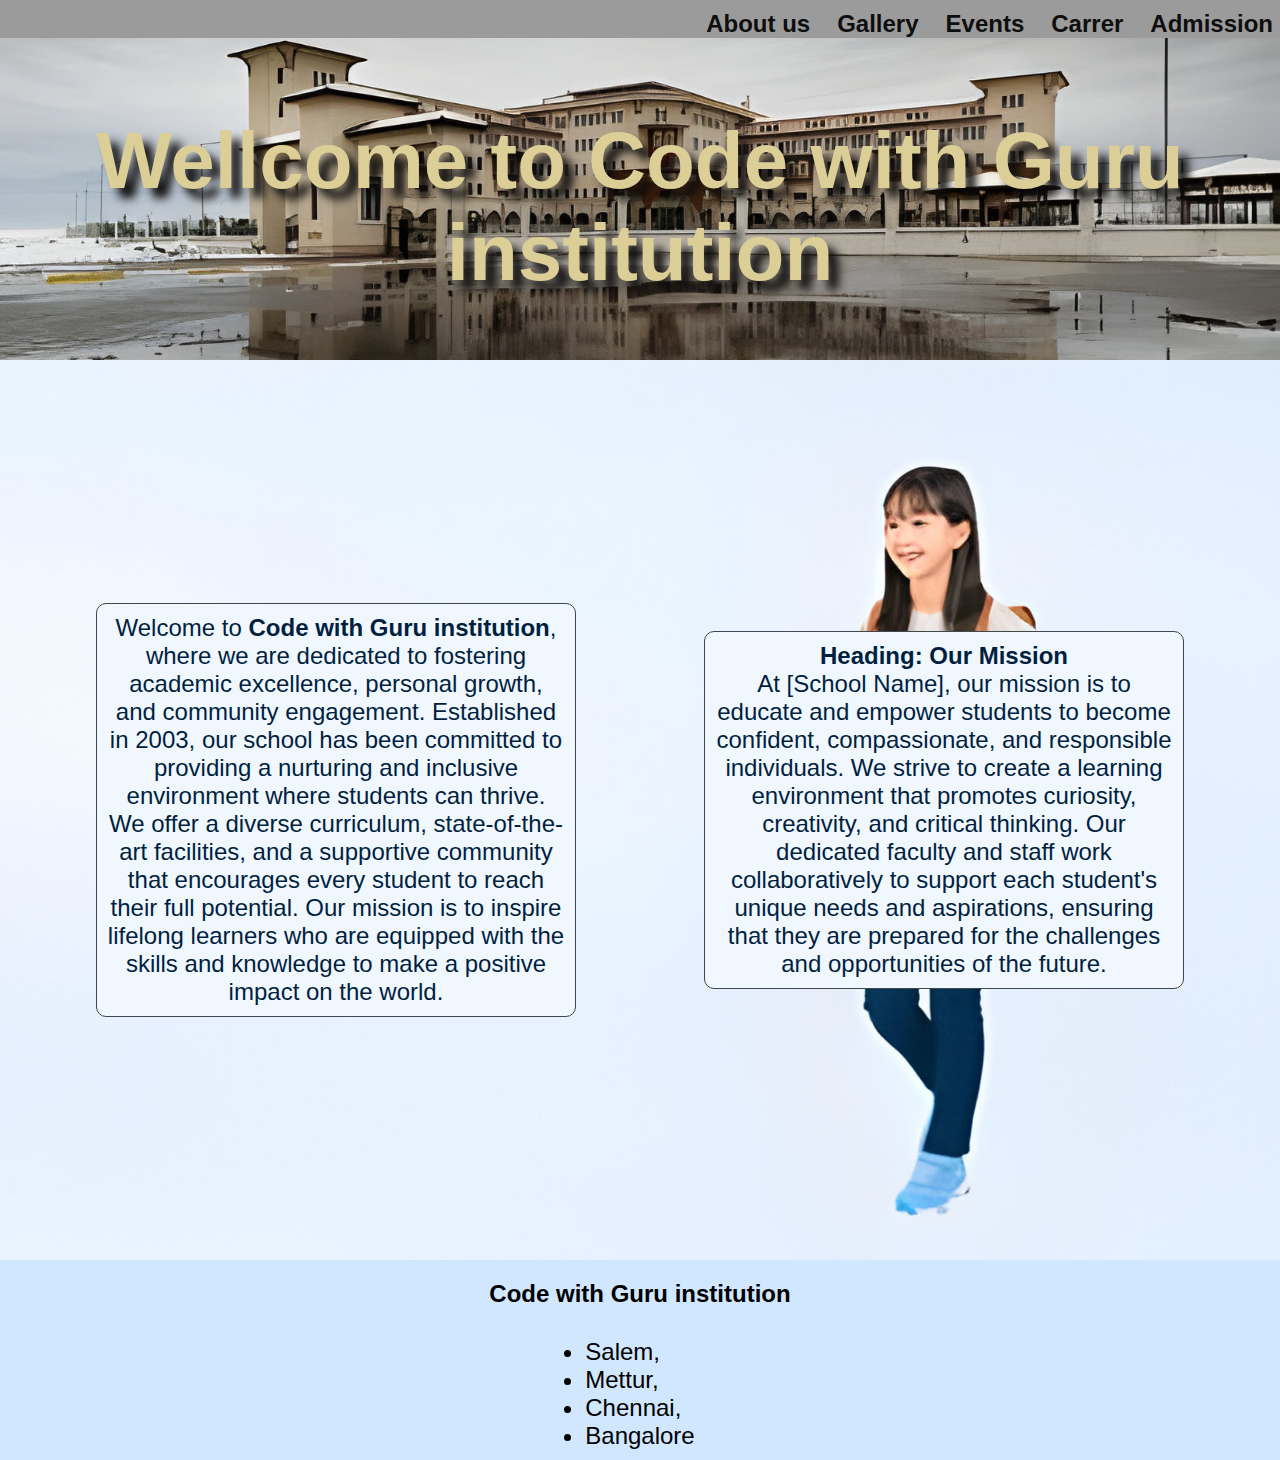
<file: index.html>
<!DOCTYPE html>
<html lang="en">
<head>
    <meta charset="UTF-8">
    <meta name="viewport" content="width=device-width, initial-scale=1.0">
    <link rel="stylesheet" href="./css/index.css">
    <title>index</title>
</head>
<body>
    <div id="container">
        <header id="myhead">
            <nav id="mynav">
                <a href="./aboutus.html" class="h-a">About us</a>
                <a href="./gallery.html" class="h-a">Gallery</a>
                <a href="./events.html" class="h-a">Events</a>
                <a href="./cerrer.html" class="h-a">Carrer</a>
                <a href="./Admission.html" class="h-a">Admission</a>
            </nav>
            <div id="h11">
            <h1 id="h-h1">Wellcome to Code with Guru institution </h1>
            </div>
        </header>
        <main>
            <div id="m-head">
                <div><p>  Welcome to <b>Code with Guru institution</b>, where we are dedicated
                to fostering academic excellence, personal growth,
                and community engagement. Established in 2003,
                our school has been committed to providing a
                nurturing and inclusive environment where students
                can thrive. We offer a diverse curriculum,
                state-of-the-art facilities, and a supportive
                community that encourages every student to reach
                their full potential. Our mission is to inspire
                lifelong learners who are equipped with the skills
                and knowledge to make a positive impact on the world.
                </p></div>
                <div><p>
                    <b>Heading: Our Mission</b> <br>
                    At [School Name], our mission is to
                    educate and empower students to become
                    confident, compassionate, and responsible
                    individuals. We strive to create a learning
                    environment that promotes curiosity, creativity,
                    and critical thinking. Our dedicated faculty and
                    staff work collaboratively to support each student's
                    unique needs and aspirations, ensuring that they
                    are prepared for the challenges and opportunities
                    of the future.
                </p></div>
            </div>
        </main>
        <footer>
            <div id="f-div">
                <b>Code with Guru institution </b>
                <ul id="lis">
                    <li>Salem,</li>
                    <li>Mettur,</li>
                    <li>Chennai,</li>
                    <li>Bangalore</li>
                </ul>

            </div>
        </footer>
    </div>
</body>
</html>
</file>
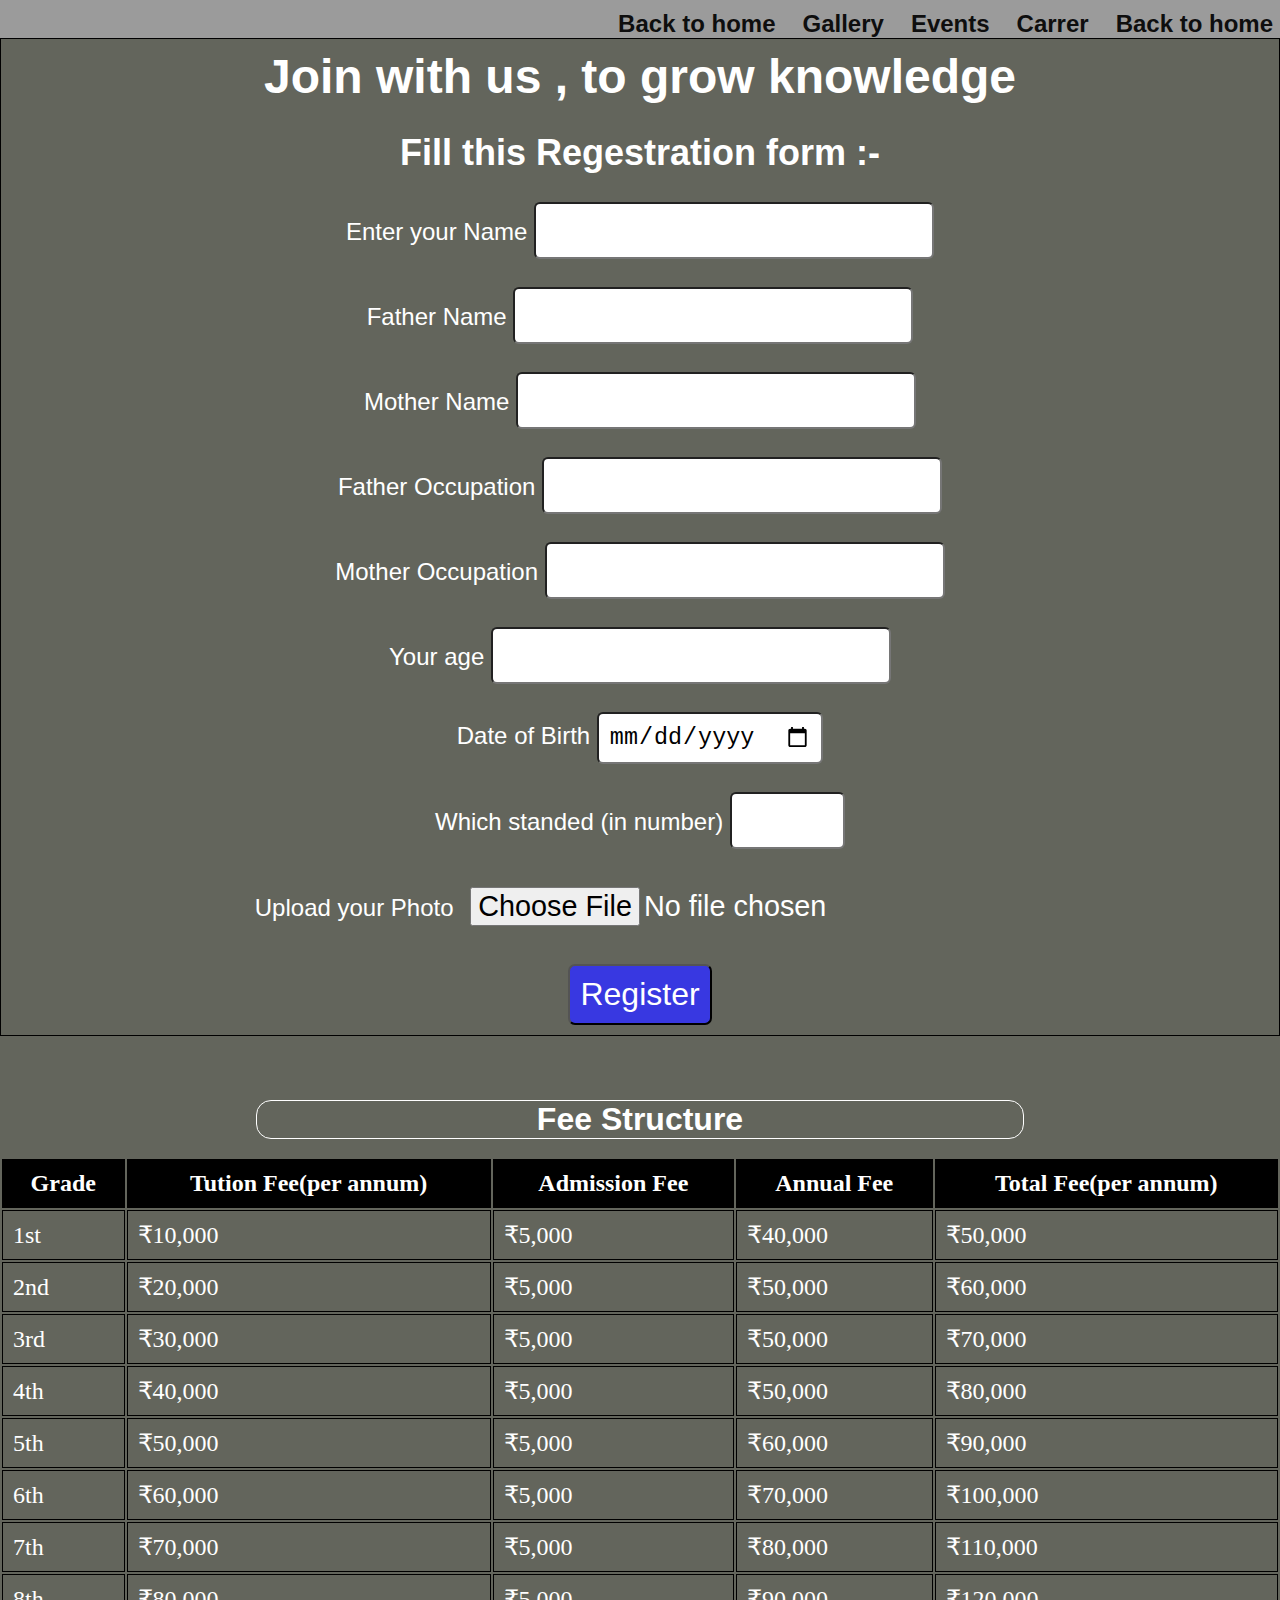
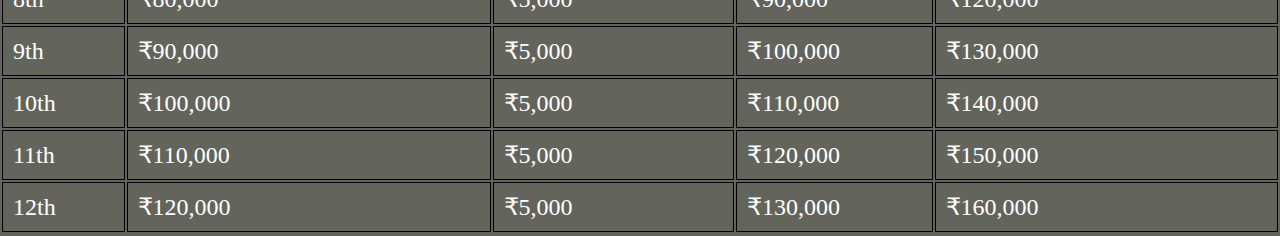
<file: Admission.html>
<!DOCTYPE html>
<html lang="en">
<head>
    <meta charset="UTF-8">
    <meta name="viewport" content="width=device-width, initial-scale=1.0">
    <link rel="stylesheet" href="./css/Admission.css">
    <title>Admission</title>
</head>
<body>
    <nav id="mynav">
        <a href="./index.html" class="h-a">Back to home</a>
        <a href="./gallery.html" class="h-a">Gallery</a>
        <a href="./events.html" class="h-a">Events</a>
        <a href="./cerrer.html" class="h-a">Carrer</a>
        <a href="./index.html" class="h-a">Back to home</a>
    </nav>
    <div id="reg">
        <h1>Join with us , to grow knowledge </h1>
        <br>
        <h2>Fill this Regestration form :-</h2>
        <br>
        <div id="na">
            <label for="Name">Enter your Name</label>
            <input type="text" name="Name"  class="in" id="myname">
        </div>
        <br>
        <div id="Fna">
            <label for="Fname">Father Name</label>
            <input type="text" name="Fname" class="in" id="myfather">
        </div>
        <br>
        <div id="Mna">
            <label for="Mname">Mother Name</label>
            <input type="text" name="Mname" class="in" id="mymother">
        </div>
        <br>
        <div id="Foc">
            <label for="Fjob">Father Occupation </label>
            <input type="text" name="Fjob" class="in" id="fjob">
        </div>
        <br>
        <div id="Moc">
            <label for="Mjob">Mother Occupation </label>
            <input type="text" name="Mjob" class="in" id="mjob">
        </div>
        <br>
        <div id="age">
            <label for="age">Your age</label>
            <input type="number" name="age" class="in" id="uage">
        </div>
        <br>
        <div id="dob">
            <label for="DOB">Date of Birth</label>
            <input type="date" name="DOB" class="in" id="DOB">
        </div>
        <br>
        <div id="std">
            <label for="std">Which standed (in number) </label>
            <input type="number" name="std" class="in" id="STD">
        </div>
        <br>
        <div id="tc">
            <label for="tc">Upload your Photo </label>
            <input type="file" name="tc" class="in" id="Pic">
        </div>
        <br>
        <button id="but" onclick=" displayFees()">Register</button>
        <div id="out">
        <div id="phase2">
            <div id="d1">
                <h1 id="p-1"></h1>
                <h2 id="p-2"></h2>
                <p id="p-p"></p>
                <h1 id="f-s"></h1>
                <button id="fini"><a href="./index.html">Finish</a></button>
            </div>
        </div>
        </div>
    </div>
    <div id="tab">
        <h2>Fee Structure</h2>
        <br>
        <table id="ta" >
            <th>Grade</th>
            <th>Tution Fee(per annum)</th>
            <th>Admission Fee</th>
            <th>Annual Fee</th>
            <th>Total Fee(per annum)</th>
            <tr>
                <td>1st</td>
                <td>₹10,000</td>
                <td>₹5,000</td>
                <td>₹40,000</td>
                <td>₹50,000</td>
            </tr>
            <tr>
                <td>2nd</td>
                <td>₹20,000</td>
                <td>₹5,000</td>
                <td>₹50,000</td>
                <td>₹60,000</td>
            </tr>
            <tr>
                <td>3rd</td>
                <td>₹30,000</td>
                <td>₹5,000</td>
                <td>₹50,000</td>
                <td>₹70,000</td>
            </tr>
            <tr>
                <td>4th</td>
                <td>₹40,000</td>
                <td>₹5,000</td>
                <td>₹50,000</td>
                <td>₹80,000</td>
            </tr>
            <tr>
                <td>5th</td>
                <td>₹50,000</td>
                <td>₹5,000</td>
                <td>₹60,000</td>
                <td>₹90,000</td>
            </tr>
            <tr>
                <td>6th</td>
                <td>₹60,000</td>
                <td>₹5,000</td>
                <td>₹70,000</td>
                <td>₹100,000</td>
            </tr>
            <tr>
                <td>7th</td>
                <td>₹70,000</td>
                <td>₹5,000</td>
                <td>₹80,000</td>
                <td>₹110,000</td>
            </tr>
            <tr>
                <td>8th</td>
                <td>₹80,000</td>
                <td>₹5,000</td>
                <td>₹90,000</td>
                <td>₹120,000</td>
            </tr>
            <tr>
                <td>9th</td>
                <td>₹90,000</td>
                <td>₹5,000</td>
                <td>₹100,000</td>
                <td>₹130,000</td>
            </tr>
            <tr>
                <td>10th</td>
                <td>₹100,000</td>
                <td>₹5,000</td>
                <td>₹110,000</td>
                <td>₹140,000</td>
            </tr>
            <tr>
                <td>11th</td>
                <td>₹110,000</td>
                <td>₹5,000</td>
                <td>₹120,000</td>
                <td>₹150,000</td>
            </tr>
            <tr>
                <td>12th</td>
                <td>₹120,000</td>
                <td>₹5,000</td>
                <td>₹130,000</td>
                <td>₹160,000</td>
            </tr>
        </table>
    </div>
    <script src="./js/admission.js"></script>
</body>
</html>
</file>
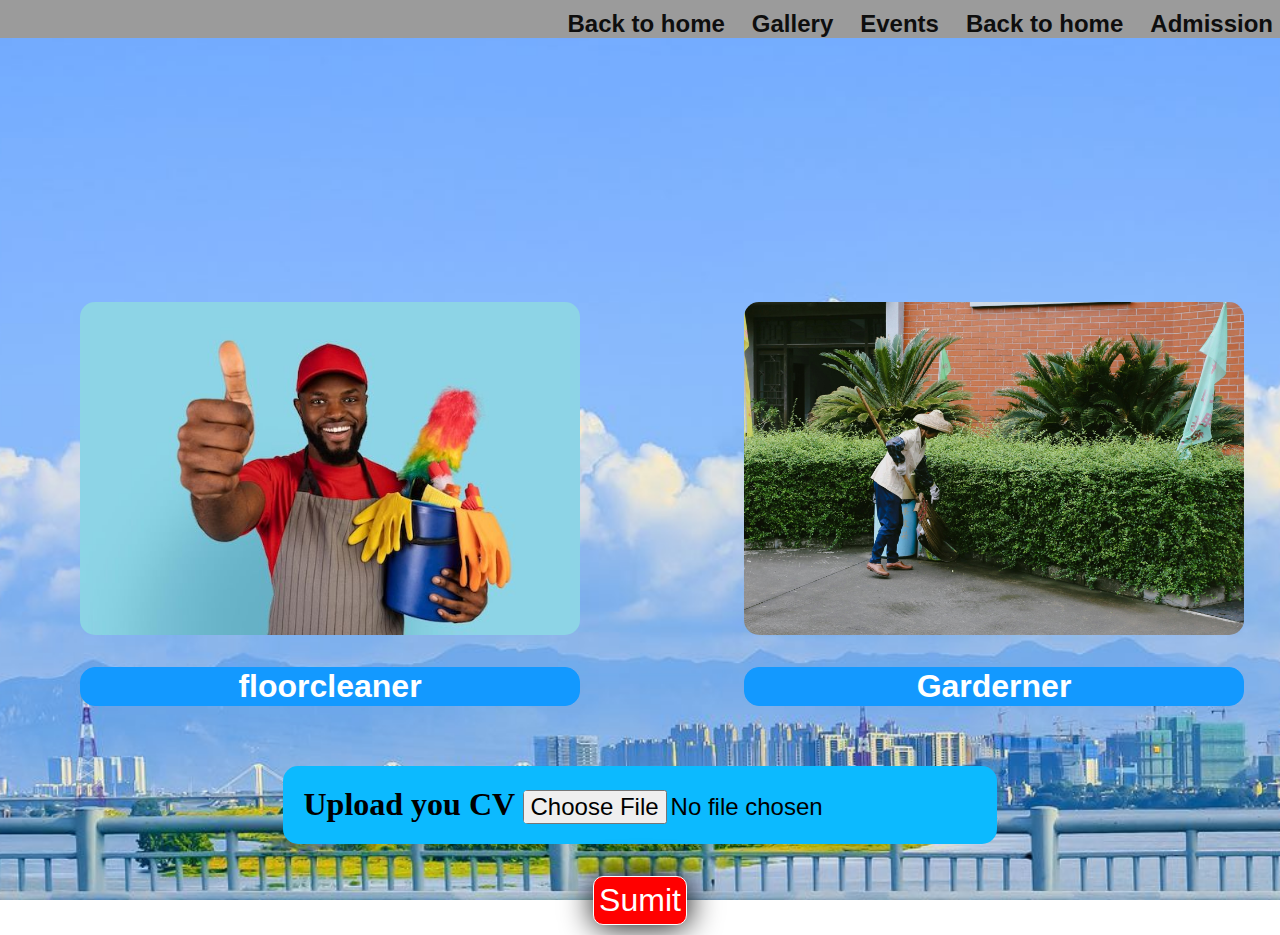
<file: cerrer.html>
<!DOCTYPE html>
<html lang="en">
<head>
    <meta charset="UTF-8">
    <meta name="viewport" content="width=device-width, initial-scale=1.0">
    <link rel="stylesheet" href="./css/cerrer.css">
    <title>carrer</title>
</head>
<body>
    <nav id="mynav">
        <a href="./index.html" class="h-a">Back to home</a>
        <a href="./gallery.html" class="h-a">Gallery</a>
        <a href="./events.html" class="h-a">Events</a>
        <a href="./index.html" class="h-a">Back to home</a>
        <a href="./Admission.html" class="h-a">Admission</a>
    </nav>
    <main>
    <div id="container">
        <div id="al">
        <div id="im">
            <div>
                <img src="./img/fc.jpeg" alt="floorcleaner" width="500px">
                <h2>floorcleaner</h2>
            </div>
            <div>
                <img src="./img/garderner.jpg" alt="garderner" width="500px">
                <h2>Garderner</h2>
            </div>
            <div>
                <img src="./img/sg.jpeg" alt="garderner" width="500px">
                <h2>Security guard</h2>
            </div>
            <div>
                <img src="./img/techer.jpg" alt="garderner" width="500px">
                <h2>Math Teacher</h2>
            </div>
        </div>
    </div>
    </div>
    </main>
    <div>
        <div id="CV">
        <div id="in"> <label for="cv"> Upload you CV</label>
            <input type="file" name="cv">
        </div>
            <button id="but">Sumit</button>
        </div>
    </div>

</body>
</html>
</file>
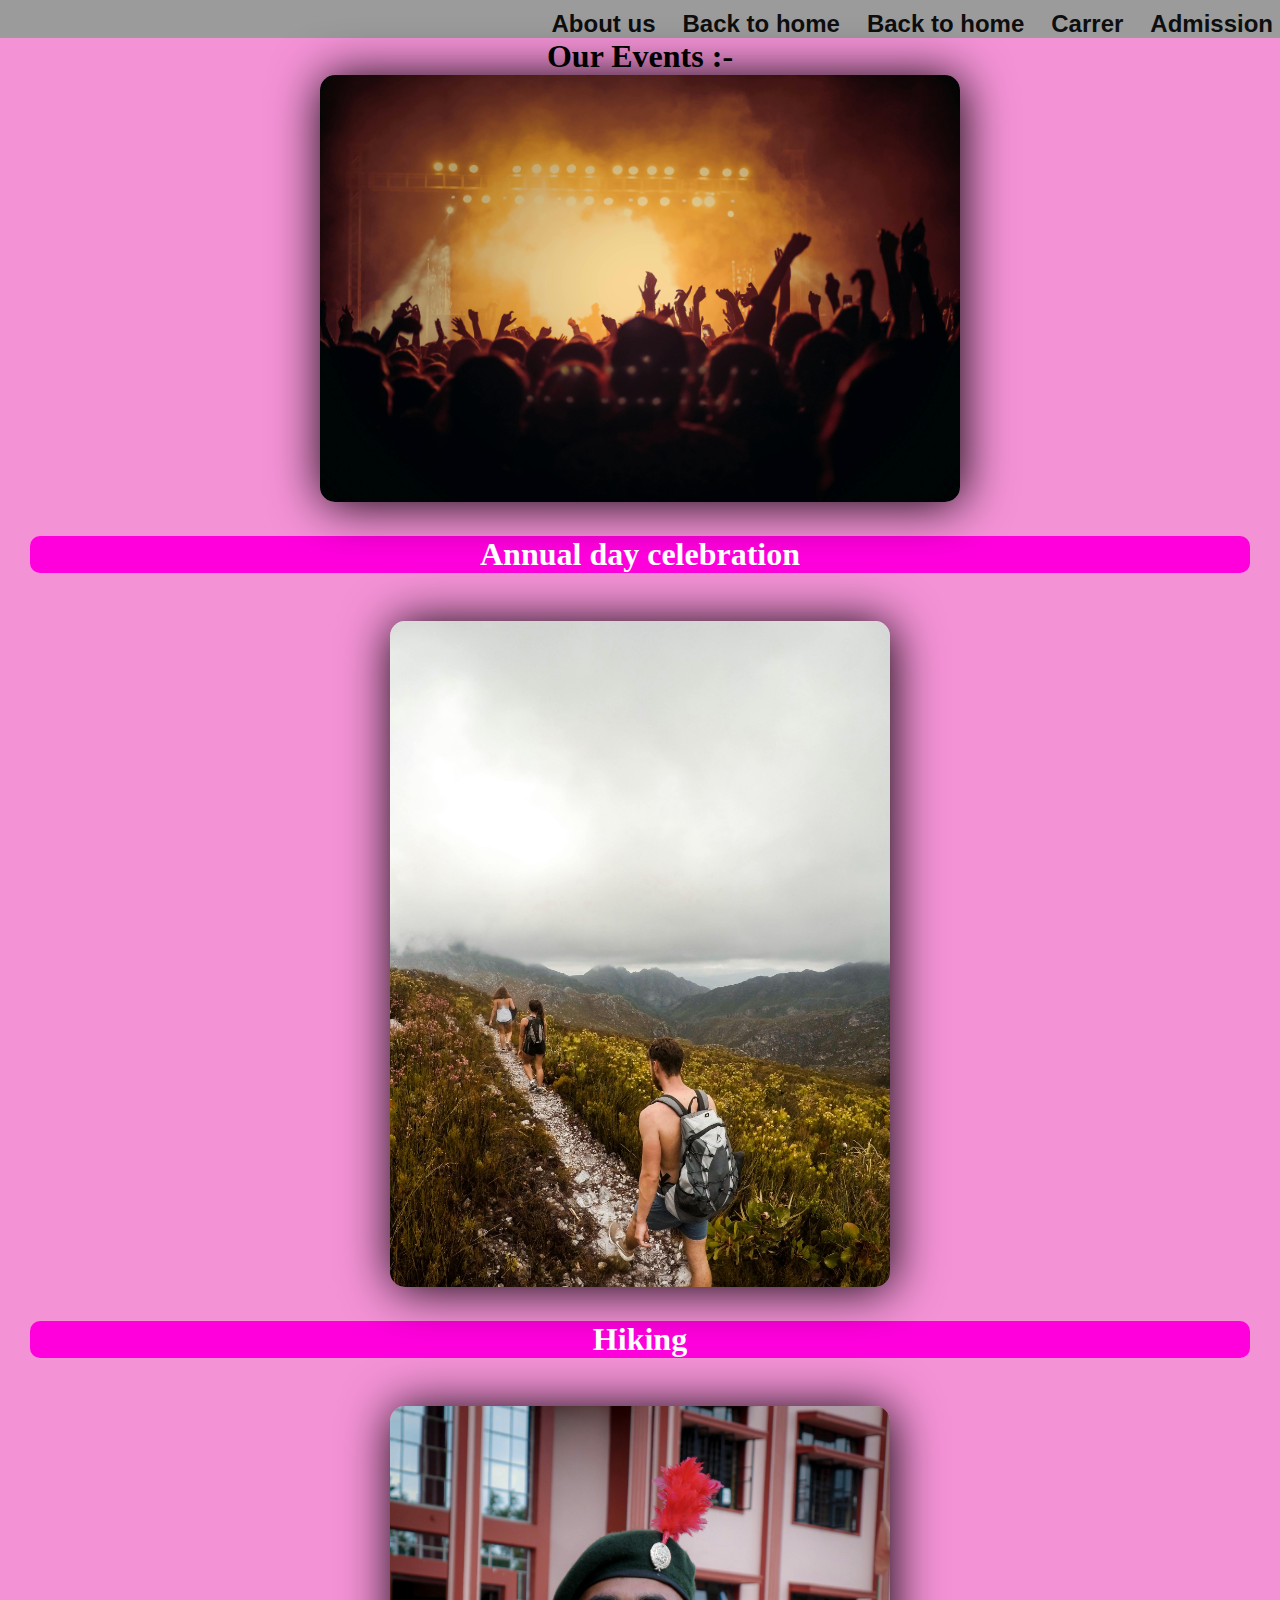
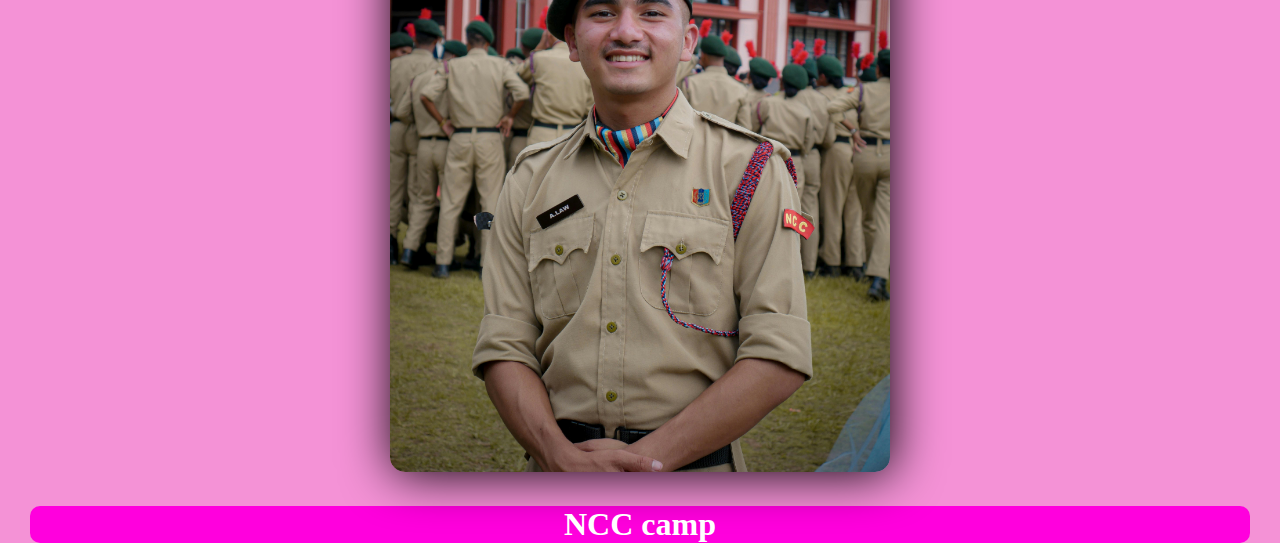
<file: events.html>
<!DOCTYPE html>
<html lang="en">
<head>
    <meta charset="UTF-8">
    <meta name="viewport" content="width=device-width, initial-scale=1.0">
    <link rel="stylesheet" href="./css/events.css">
    <title>Events</title>
</head>
<body>
<div id="container">
    <nav id="mynav">
        <a href="./aboutus.html" class="h-a">About us</a>
        <a href="./index.html" class="h-a">Back to home</a>
        <a href="./index.html" class="h-a">Back to home</a>
        <a href="./cerrer.html" class="h-a">Carrer</a>
        <a href="./Admission.html" class="h-a">Admission</a>
    </nav>
    <main>
        <h1 id="h-1">
            Our Events :-
        </h1>
        <div id="im">
            <div>
                <img src="./img/anuvalday.jpg" alt="anuvalday" width="50%" >
                <h2>Annual day celebration</h2>
            </div>
            <div>
                <img src="./img/trucking.jpg" alt="trucking" width="500px" height="50%">
                <h2>Hiking</h2>
            </div>
            <div>
                <img src="./img/NCC.jpg" alt="NCC" width="500px" height="50%">
                <h2>NCC camp</h2>
            </div>
        </div>
    </main>
</div>
</body>
</html>
</file>
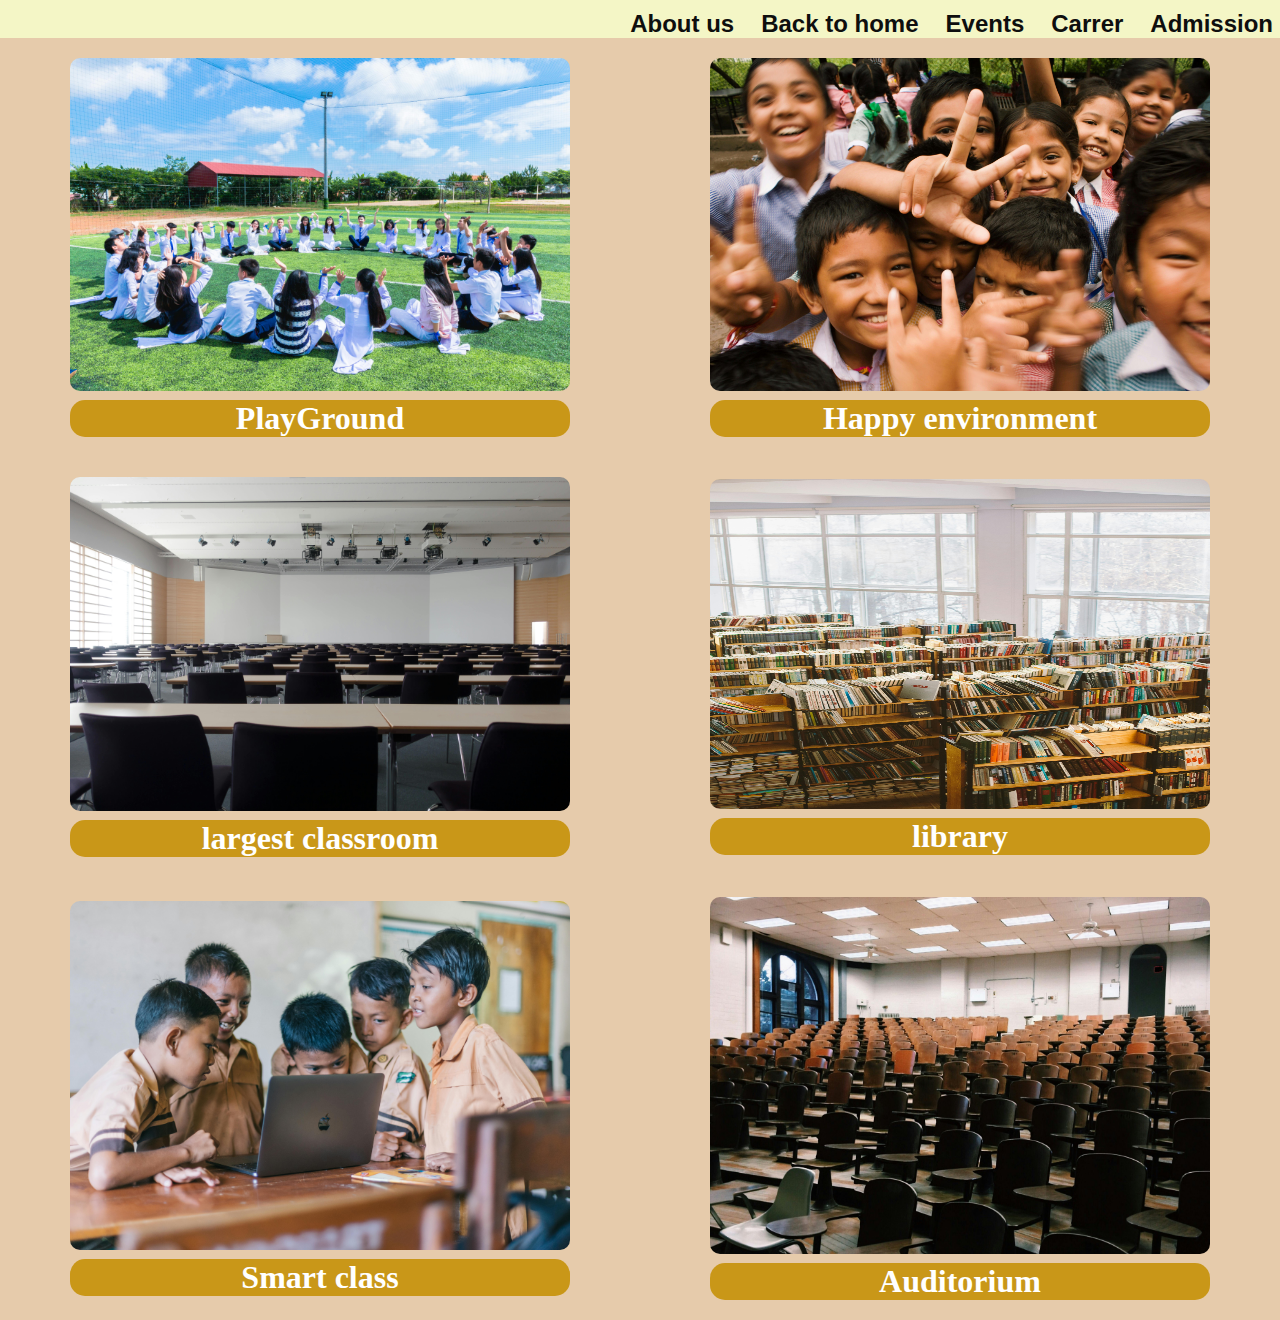
<file: gallery.html>
<!DOCTYPE html>
<html lang="en">
<head>
    <meta charset="UTF-8">
    <meta name="viewport" content="width=device-width, initial-scale=1.0">
    <link rel="stylesheet" href="./css/gallery.css">
    <title>Gallery</title>
</head>
<body>
    <div>
        <nav id="mynav">
            <a href="./aboutus.html" class="h-a">About us</a>
            <a href="./index.html" class="h-a">Back to home</a>
            <a href="./events.html" class="h-a">Events</a>
            <a href="./cerrer.html" class="h-a">Carrer</a>
            <a href="./Admission.html" class="h-a">Admission</a>
        </nav>

        <div id="im">
            <picture>
                <div id="p1" class="imaa">
                    <img src="./img/p-1.jpg" alt="PlayGround" width="500px">
                    <h1 id="t1">PlayGround</h1>
                </div>
                <div id="p2" class="imaa">
                    <img src="./img/p-2.jpg" alt="Happy environment" width="500px">
                    <h1 id="t2">Happy environment</h1>
                </div>
                <div id="p3" class="imaa">
                    <img src="./img/p-3.jpg" alt="largest classroom " width="500px">
                    <h1 id="t3">largest classroom </h1>
                </div>
                <div id="p4" class="imaa">
                    <img src="./img/p-4.jpg" alt="library " width="500px" height="330px">
                    <h1 id="t4">library</h1>
                </div>
                <div id="p5" class="imaa">
                    <img src="./img/p-5.jpg" alt="Smart class" width="500px">
                    <h1 id="t5">Smart class</h1>
                </div >
                <div id="p6" class="imaa">
                    <img src="./img/p-6.jpg" alt="Auditorium " width="500px">
                    <h1 id="t5">Auditorium</h1>
                </div>
            </picture>
        </div>
    </div>
</body>
</html>
</file>
<file: css/index.css>
*,body,html{
    margin: 0;
    padding: 0;
    box-sizing: border-box;
}
#myhead{
    background-image: url(/img/img2.jpg);
    background-size: cover;
    background-position: center;
    height: 40vh;
    text-align: center;
    background-repeat: no-repeat;
}
#mynav{
    display: flex;
    justify-content: end;
    gap: 20px;
    background: rgb(155, 155, 155);
}
.h-a{
    margin-top: 10px;
    text-decoration: none;
    font-size: x-large;
    color: rgb(14, 14, 14);
    margin-right: 7px;
    font-family: 'Segoe UI', Tahoma, Geneva, Verdana, sans-serif;
    font-weight: 600;
}
#h-h1{
    color: rgb(219, 206, 151);
    font-size: 5em;
    text-shadow: 10px 10px 10px rgb(13, 12, 12);
    font-family: 'Franklin Gothic Medium', 'Arial Narrow', Arial, sans-serif;
    margin-top: 6%;
}

#m-head{
    p{
    width: 20em;
    border: 1px solid rgb(65, 71, 74);
    padding: 10px;
    font-family: 'Segoe UI', Tahoma, Geneva, Verdana, sans-serif;
    font-size: x-large;
    border-radius: 10px;
    color:#001F3F;
    background:#F0F7FF ;
    }
    text-align: center;
    display: flex;
    justify-content: center ;
    gap: 10%;
    flex-wrap: wrap;
    height: 100vh;
    align-items: center;
}
main{
    background-image: url(/img/img3.jpg);
    background-repeat: no-repeat;
    background-size: cover;
    background-position: center 20%;

}

footer{
    background-color:#D0E7FF;

}

#f-div{
    display: flex;
    flex-wrap: wrap;
    justify-content: center;
    gap: 30px;
    flex-direction: column;
    align-items: center;
    font-size: x-large;
    font-family: Verdana, Geneva, Tahoma, sans-serif;
    b{
        margin-top: 20px;
    }
    ul{
        margin-bottom: 10px;
    }
}
</file>
<file: css/Admission.css>
*{
    margin: 0;
    padding: 0;
    box-sizing: border-box;
}

#mynav{
    display: flex;
    justify-content: end;
    gap: 20px;
    background: rgb(155, 155, 155);
}
.h-a{
    margin-top: 10px;
    text-decoration: none;
    font-size: x-large;
    color: rgb(14, 14, 14);
    margin-right: 7px;
    font-family: 'Segoe UI', Tahoma, Geneva, Verdana, sans-serif;
    font-weight: 600;
}

body{
    background-color: rgb(99, 101, 92);
    color: white;
}

#reg{
    padding: 10px;
    display: flex;
    flex-direction: column;
    justify-content: center;
    align-items: center;
    border: 1px solid black;
    flex-wrap: wrap;
    font-size: x-large;
    font-family: Verdana, Geneva, Tahoma, sans-serif;
}

.in{
    font-size: larger;
    border-radius: 6px;
}

td,th{
    border: 1px solid black;
    font-size: x-large;
    padding: 10px;
}
td{
    transition: background-color 1ms;
}
td:hover{
    background-color: rgb(162, 164, 157);
}
th{
    background-color: black;
}
#tab{
    display: flex;
    flex-direction: column;
    h2{
        text-align: center;
        font-size: xx-large;
        font-family: 'Trebuchet MS', 'Lucida Sans Unicode', 'Lucida Grande', 'Lucida Sans', Arial, sans-serif;
        margin-top: 5%;
        border: 1px solid white;
        margin-left: 20%;
        margin-right: 20%;
        border-radius: 15px;
    }
}

input{
    padding: 10px;
}
#but{
    font-size: xx-large;
    padding: 10px;
    border-radius: 7px;
    transition: 1ms;
    background-color: rgb(56, 56, 225);
    color: white;
}

#but:hover{
    background-color: rgb(0, 128, 255);
    margin-left: 5px;
    padding-bottom: 10px;
}
#fini:hover{
    background-color: rgb(0, 128, 255);
    margin-left: 5px;
    padding-bottom: 10px;
}

#STD{
    text-align: center;
    width: 4em;
}

#out{
    margin-top: 15px;
    /* position: absolute; */
    background: gainsboro;
    color: black;
    width: 100%;
    text-align: center;
    border: 1px solid black;
    padding: 10px;
    height: fit-content;
    font-size: 1em;
    font-family:'Trebuchet MS', 'Lucida Sans Unicode', 'Lucida Grande', 'Lucida Sans', Arial, sans-serif ;
    transition: all 1s;
}



#fini{
    font-size: 1em;
    padding: 10px;
    border-radius: 10px;
    color: white;
    background-color: rgba(39, 39, 219, 0.771);
    transition: 1ms;
    a{
        text-decoration: none;
        color: white;
        font-size: 1.5em;
    }
}

#p-p{
    text-align: center;
    white-space: pre-wrap;
}

#out{
    display: none;
}
</file>
<file: css/cerrer.css>
*{
    margin: 0;
    padding: 0;
    box-sizing: border-box;
}

#mynav{
    display: flex;
    justify-content: end;
    gap: 20px;
    background: rgb(155, 155, 155);
}
.h-a{
    margin-top: 10px;
    text-decoration: none;
    font-size: x-large;
    color: rgb(14, 14, 14);
    margin-right: 7px;
    font-family: 'Segoe UI', Tahoma, Geneva, Verdana, sans-serif;
    font-weight: 600;
}

body{
    background-image: url(/img/backw.png);
    background-position: center;
    background-repeat: no-repeat;
    background-size: cover;
    height: 100vh
}
#container {

    scrollbar-width: none;
    overflow-x: auto;
    white-space: nowrap;
}
main{
    margin-top: 200px;
}

body{
    overflow: hidden;
}

#im {
    display: inline-block;
}

#im > div {
    display: inline-block;
    text-align: center;
    margin: 0 5em;

}
h2{
    margin-top: 1em;
    border: 1px solid rgb(19, 153, 255);
    background-color: rgb(19, 153, 255);
    border-radius: 15px;
    color: white;
    font-size: 2em;
    font-family: Verdana, Geneva, Tahoma, sans-serif;
}
img {
    display: block;
    margin: 0 auto;
    border-radius: 15px;
    transition: 1ms;
    margin-top: 4em;
}

img:hover{
    box-shadow: 2px 2px 2em black;
}


#CV{
    padding: 10px;
    display: flex;
    flex-direction: column;
    #but{
        width: fit-content;
        font-size: 1em;
        padding: 5px;
        border-radius: 10px;
        background-color: red;
        color: white;
        border: 0.1px solid white;
        font-family: Verdana, Geneva, Tahoma, sans-serif;
        box-shadow: 1px 1px 1em black;
        transition:background-color  1s;
    }
    justify-content: center;
    align-items: center;
    gap: 1em;
    margin-top: 50px;
    font-size: 2em;
    font-weight: bolder;
    input{
        font-size: x-large;
        border-radius: 5px;
    }
}
#but:hover{
    background-color: rgb(7, 7, 7);
}
#in{
    padding: 20px;
    background-color: rgb(12, 186, 255);
    border-radius: 15px;
}
</file>
<file: css/events.css>
*{
    margin: 0;
    padding: 0;
    box-sizing: border-box;
}

#mynav{
    display: flex;
    justify-content: end;
    gap: 20px;
    background: rgb(155, 155, 155);
}
.h-a{
    margin-top: 10px;
    text-decoration: none;
    font-size: x-large;
    color: rgb(14, 14, 14);
    margin-right: 7px;
    font-family: 'Segoe UI', Tahoma, Geneva, Verdana, sans-serif;
    font-weight: 600;
}

body{
    background-color: rgb(244, 146, 214);
}

main{
    display: flex;
    flex-direction: column;
    align-items: center;
    justify-content: center;
    text-align: center;
    img{
        border-radius: 15px;
        box-shadow: 2px 2px 50px black;
    }
}

#im{
    display: flex;
    flex-wrap: wrap;
    flex-direction: column;
    gap: 3em;
    transition: ease-in-out 2ms;
}
img:hover{
    box-shadow: 2px 2px 50px rgb(255, 255, 255);
}

h2{
    font-size: xx-large;
    background-color: rgb(255, 0, 221);
    margin-right: 30px;
    margin-left: 30px;
    border-radius: 10px;
    margin-top: 30px;
    color: white;
}
</file>
<file: css/gallery.css>
*{
    margin: 0;
    padding: 0;
    box-sizing: border-box;
}

#mynav{
    display: flex;
    justify-content: end;
    gap: 20px;
    background: rgb(244, 246, 198);
}

.h-a{
    margin-top: 10px;
    text-decoration: none;
    font-size: x-large;
    color: rgb(14, 14, 14);
    margin-right: 7px;
    font-family: 'Segoe UI', Tahoma, Geneva, Verdana, sans-serif;
    font-weight: 600;
}

body{
    background-color: rgb(230, 203, 171) ;
}
picture{
    display: flex;
    flex-wrap: wrap;
    justify-content: space-around;
    align-items: center;
    h1{
        margin-top: 5px;
        background-color: rgb(201, 151, 24);
        color: white;
        border-radius: 15px;
    }
}
.imaa{
    margin: 20px;
    text-align: center;
}

img{
    border-radius: 10px;
}
</file>
